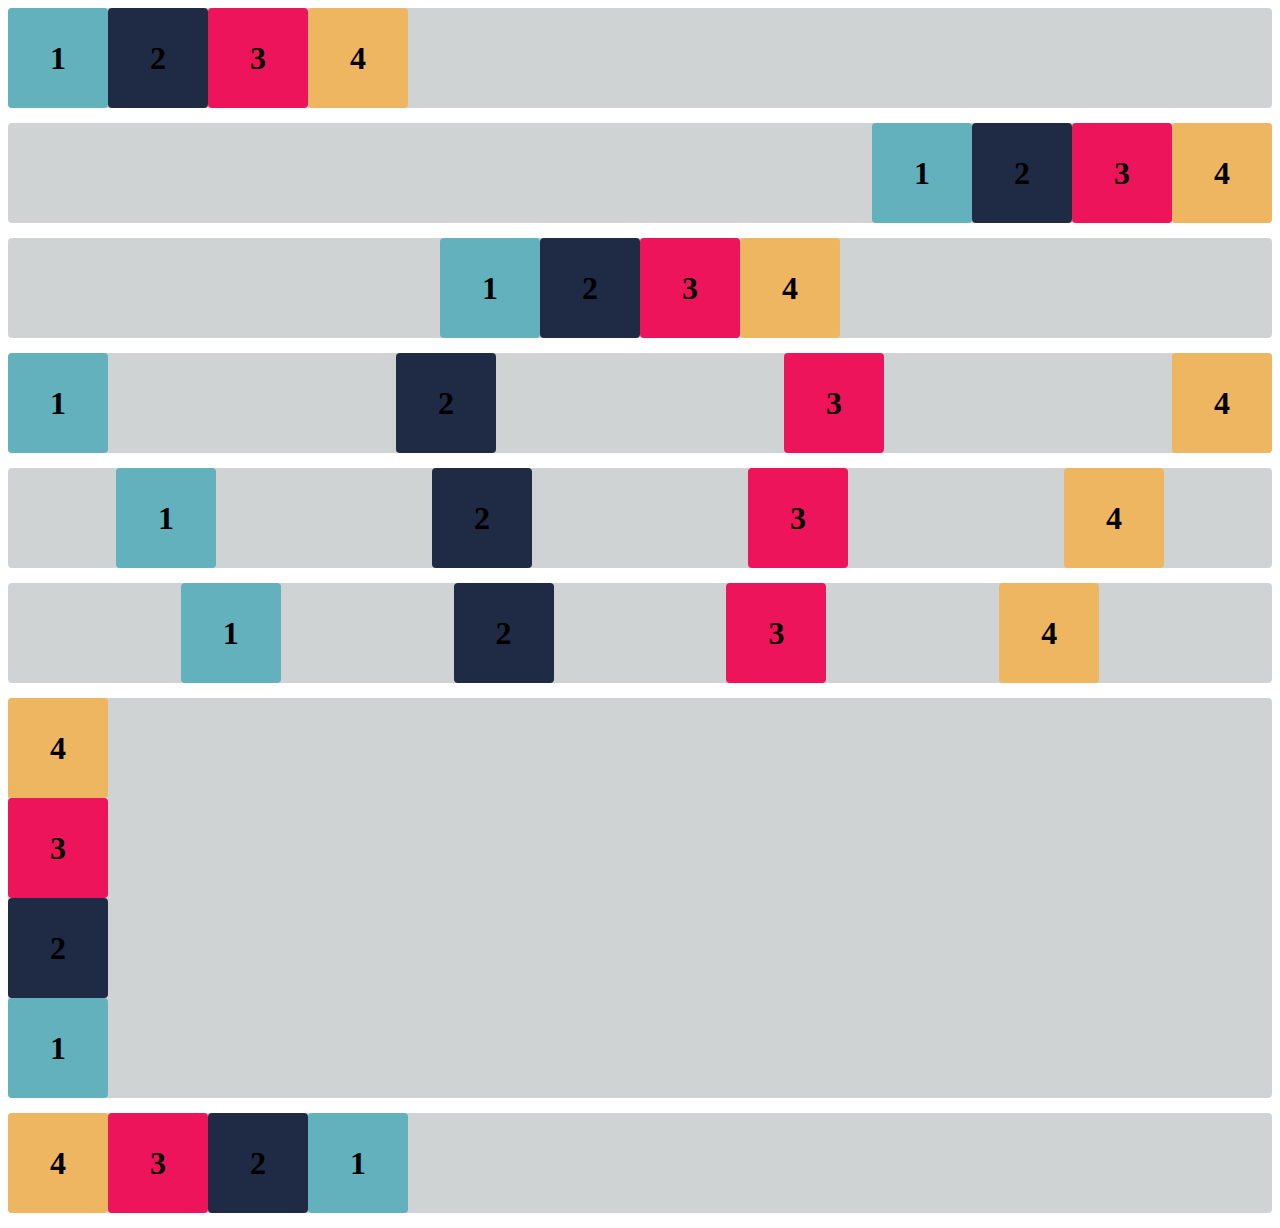
<file: Exercicios_flexbox/index.html>
<!DOCTYPE html>
<html lang="en">

<head>
    <meta charset="UTF-8">
    <meta http-equiv="X-UA-Compatible" content="IE=edge">
    <meta name="viewport" content="width=device-width, initial-scale=1.0">
    <title>Flex-box | Exercícios</title>
    <link rel="stylesheet" href="estilo.css">
</head>

<body>

    <div class="base container1">
        <div class="flex-item box1"><h1>1</h1></div>
        <div class="flex-item box2"><h1>2</h1></div>
        <div class="flex-item box3"><h1>3</h1></div>
        <div class="flex-item box4"><h1>4</h1></div>
    </div>
    <div class="base container2">
        <div class="flex-item box1"><h1>1</h1></div>
        <div class="flex-item box2"><h1>2</h1></div>
        <div class="flex-item box3"><h1>3</h1></div>
        <div class="flex-item box4"><h1>4</h1></div>
    </div>
    <div class="base container3">
        <div class="flex-item box1"><h1>1</h1></div>
        <div class="flex-item box2"><h1>2</h1></div>
        <div class="flex-item box3"><h1>3</h1></div>
        <div class="flex-item box4"><h1>4</h1></div>
    </div>
    <div class="base container4">
        <div class="flex-item box1"><h1>1</h1></div>
        <div class="flex-item box2"><h1>2</h1></div>
        <div class="flex-item box3"><h1>3</h1></div>
        <div class="flex-item box4"><h1>4</h1></div>
    </div>
    <div class="base container5">
        <div class="flex-item box1"><h1>1</h1></div>
        <div class="flex-item box2"><h1>2</h1></div>
        <div class="flex-item box3"><h1>3</h1></div>
        <div class="flex-item box4"><h1>4</h1></div>
    </div>
    <div class="base container6">
        <div class="flex-item box1"><h1>1</h1></div>
        <div class="flex-item box2"><h1>2</h1></div>
        <div class="flex-item box3"><h1>3</h1></div>
        <div class="flex-item box4"><h1>4</h1></div>
    </div>

    <div class="base container-exercicioB">
        <div class="flex-item box1" ><h1>1</h1></div>
        <div class="flex-item box2"><h1>2</h1></div>
        <div class="flex-item box3"><h1>3</h1></div>
        <div class="flex-item box4"><h1>4</h1></div>
    </div>
    <div class="base container-desafio">
        <div class="flex-item box1" ><h1>1</h1></div>
        <div class="flex-item box2"><h1>2</h1></div>
        <div class="flex-item box3"><h1>3</h1></div>
        <div class="flex-item box4"><h1>4</h1></div>
    </div>
</body>

</html>
</file>
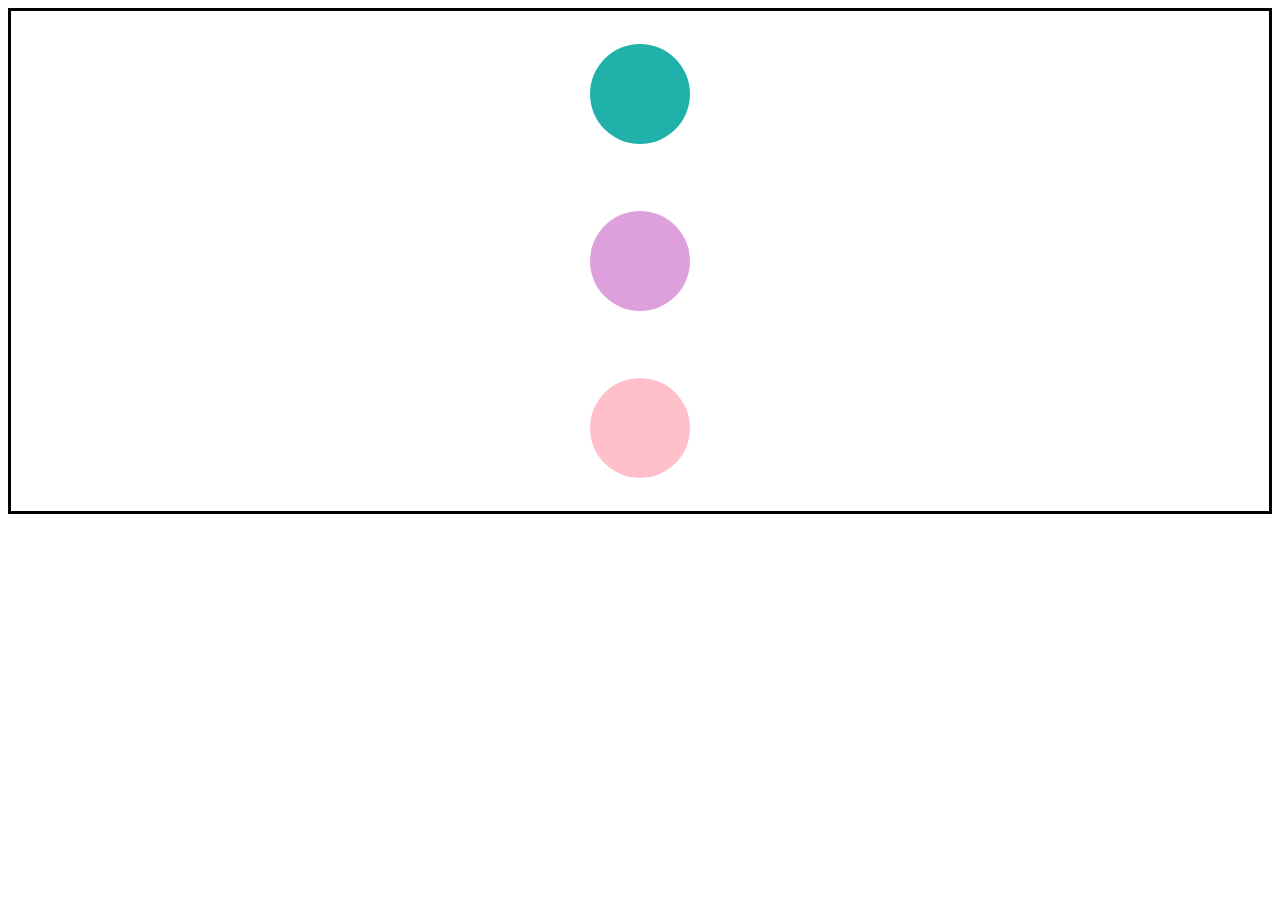
<file: exemplo-flexbox.html>
<!DOCTYPE html>
<html lang="pt">
<head>
    <meta charset="UTF-8">
    <meta http-equiv="X-UA-Compatible" content="IE=edge">
    <meta name="viewport" content="width=device-width, initial-scale=1.0">
    <title>Exemplo Flexbox</title>
    <style>

    .caixa {
        height: 500px ;
        border: 3px solid black ;
        display : flex;
        flex-direction: column;
        align-items: center;
        justify-content: space-around;

}

    .circulo {
    width: 100px ;
    height: 100px ;
    background-color: aqua;
    border-radius: 50%;
    }

    .cor1{
        background-color: lightseagreen;
    }
    .cor2{
        background-color: plum;
    }
    .cor3{
        background-color:pink;
    }

    </style>

</head>
<body>
    <div class="caixa">
        <div class="circulo cor1"></div>
        <div class="circulo cor2"></div>
        <div class="circulo cor3"></div>
    </div>
</body>
</html>
</file>
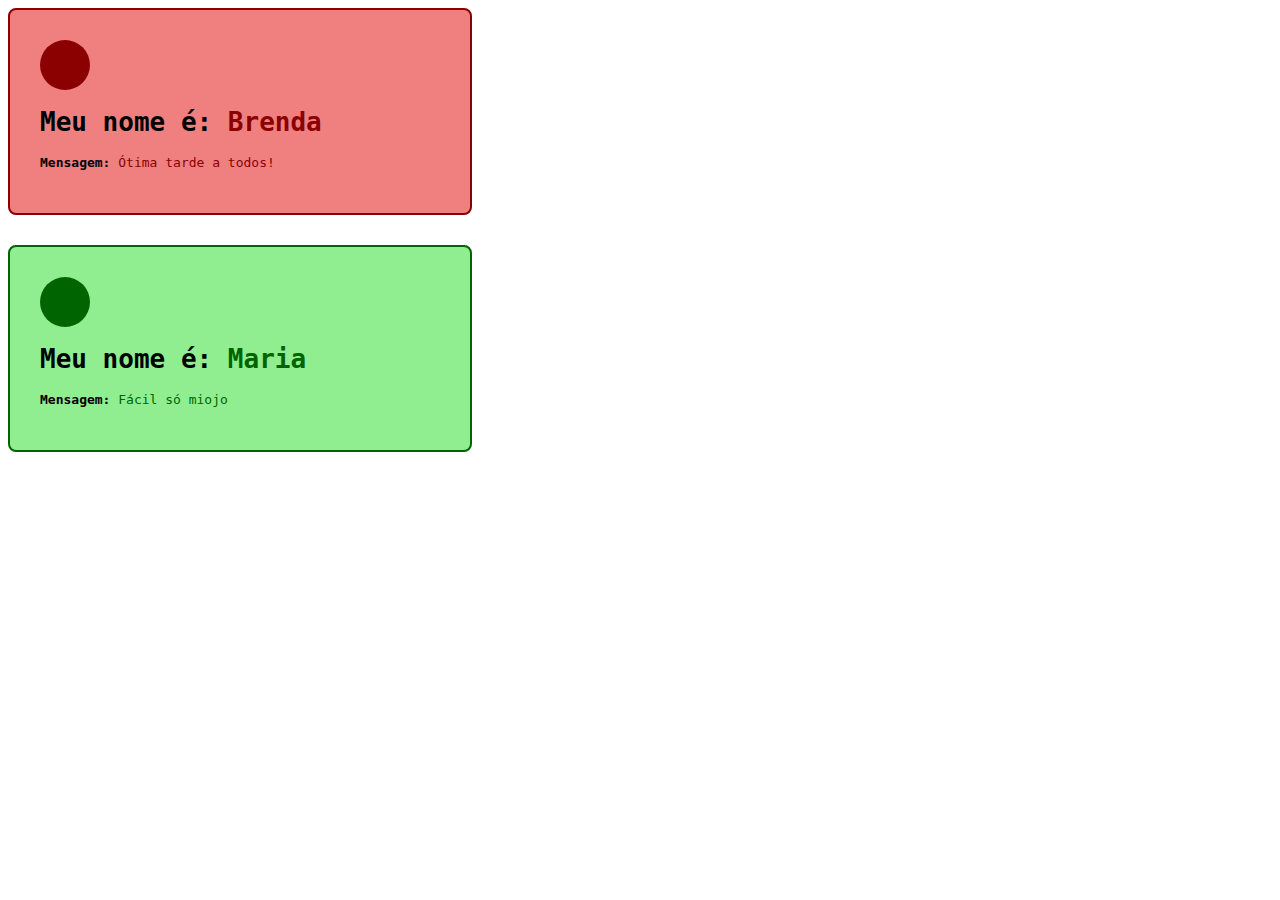
<file: AULA_CSS/AULA01.html>
<!DOCTYPE html>
<html lang="pt">
<head>
    <meta charset="UTF-8">
    <meta http-equiv="X-UA-Compatible" content="IE=edge">
    <meta name="viewport" content="width=device-width, initial-scale=1.0">
    <title>CSS EMBUTIDO</title>
</head>
<body>

    </div>
    <div style="background-color: lightcoral; width:400px; 
    padding: 30px; border: 2px solid darkred; border-radius: 8px ;">

        <div style = "background-color:darkred ; width:50px; 
        height:50px;border-radius: 50px;"></div>
        <h1 style="font-family: monospace;">
            Meu nome é: <span style="color: darkred;">Brenda</span></h1>

        <p style="font-family: monospace;"><b>Mensagem:</b> 
            <span style="color: darkred;">Ótima tarde a todos!</span></p>

    </div>
    <div style="background-color: lightgreen; width:400px; 
    padding: 30px; border: 2px solid darkgreen; border-radius: 8px ;margin-top: 30px;">

        <div style = "background-color:darkgreen ; width:50px; 
        height:50px;border-radius: 50px;"></div>
        <h1 style="font-family: monospace;">
            Meu nome é: <span style="color: darkgreen;">Maria</span></h1>

        <p style="font-family: monospace;"><b>Mensagem:</b> 
            <span style="color: darkgreen;">Fácil só miojo</span></p>



</body>
</html>
</file>
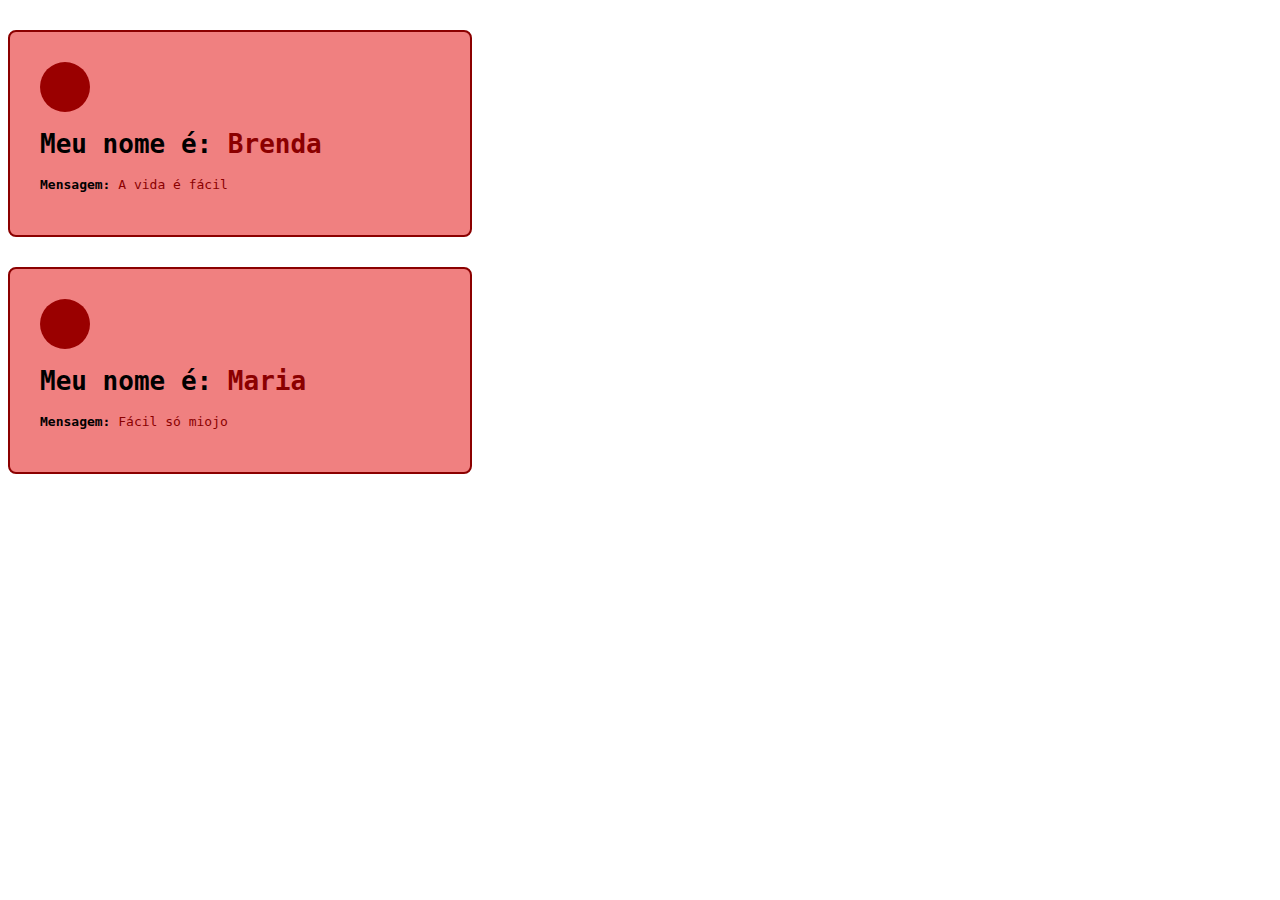
<file: AULA_CSS/AULA_CSS_INTERNO.html>
<!DOCTYPE html>
<html lang="pt">
<head>
    <meta charset="UTF-8">
    <meta http-equiv="X-UA-Compatible" content="IE=edge">
    <meta name="viewport" content="width=device-width, initial-scale=1.0">
    <title>CSS INTERNOS</title>
    <style>
        .card {background-color: lightcoral; 
        width:400px; 
        padding: 30px;
        border: 2px solid darkred; 
        border-radius: 8px ;
        margin-top: 30px;
        font-family: monospace;

        }
        .avatar {
            background-color:rgb(154, 0, 0) ; 
            width:50px; 
            height:50px;
            border-radius: 50px;
        }

        .destaque{
            color: darkred
        }
    </style>
</head>
<body>

    </div>
    <div class= "card">

        <div class = "avatar"></div>
        <h1>
            Meu nome é: <span class="destaque">Brenda</span></h1>

        <p><b>Mensagem:</b> 
            <span span class="destaque">A vida é fácil</span></p>
    </div>
    <div class="card">

        <div class = "avatar"></div>
        <h1>
            Meu nome é: <span span class="destaque">Maria</span></h1>

        <p><b>Mensagem:</b> 
            <span span class="destaque">Fácil só miojo</span></p>



</body>
</html>
</file>
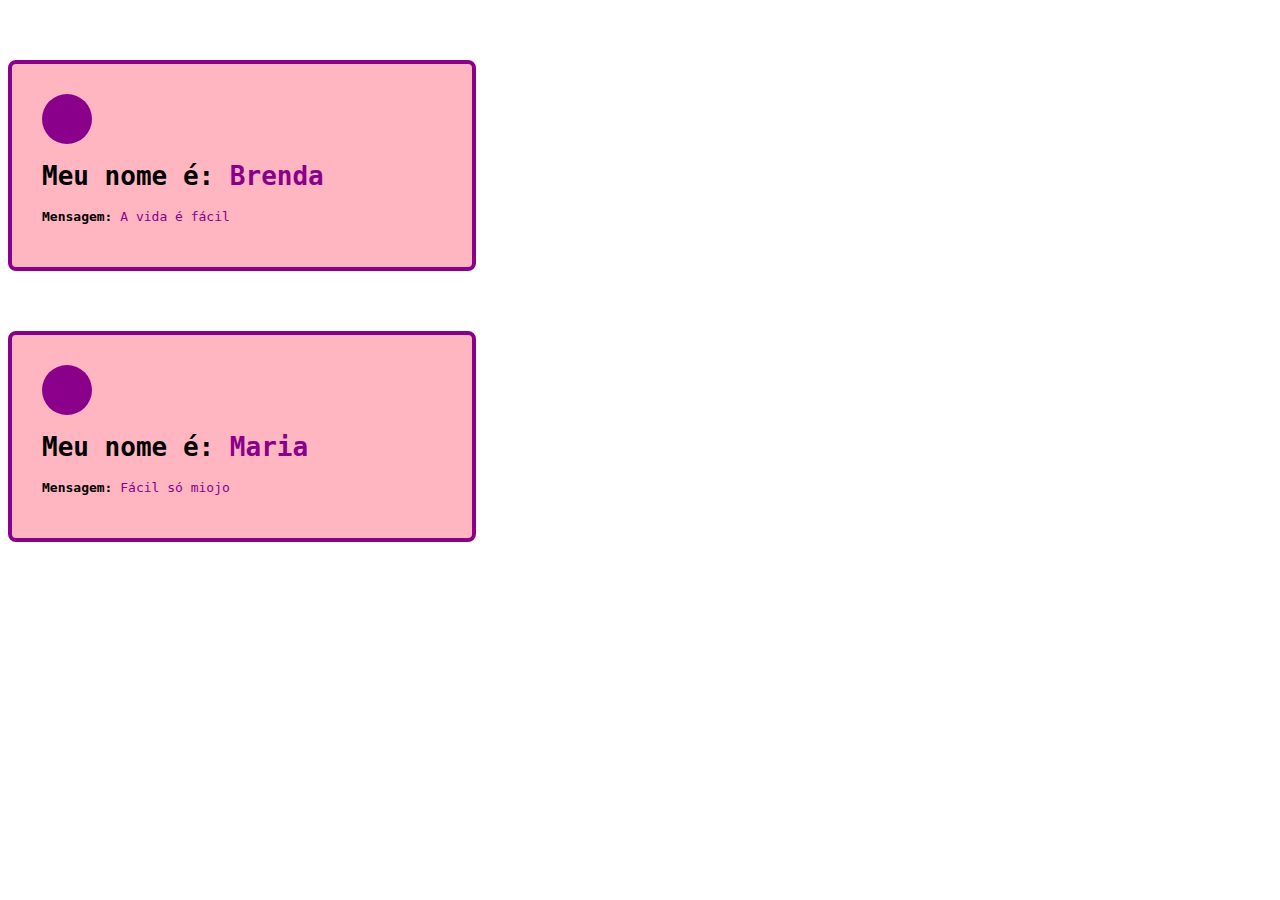
<file: AULA_CSS/CSS externo/arquivo2.html>
<!DOCTYPE html>
<html lang="pt">
<head>
    <meta charset="UTF-8">
    <meta http-equiv="X-UA-Compatible" content="IE=edge">
    <meta name="viewport" content="width=device-width, initial-scale=1.0">
    <title>arq2</title>
    <link rel="stylesheet" href="./style.css"/>
</head>
<body>

</div>
<div class= "card">

    <div class = "avatar"></div>
    <h1>
        Meu nome é: <span class="destaque">Brenda</span></h1>

    <p><b>Mensagem:</b> 
        <span span class="destaque">A vida é fácil</span></p>
</div>
<div class="card">

    <div class = "avatar"></div>
    <h1>
        Meu nome é: <span span class="destaque">Maria</span></h1>

    <p><b>Mensagem:</b> 
        <span span class="destaque">Fácil só miojo</span></p>



</body>
</html>
</file>
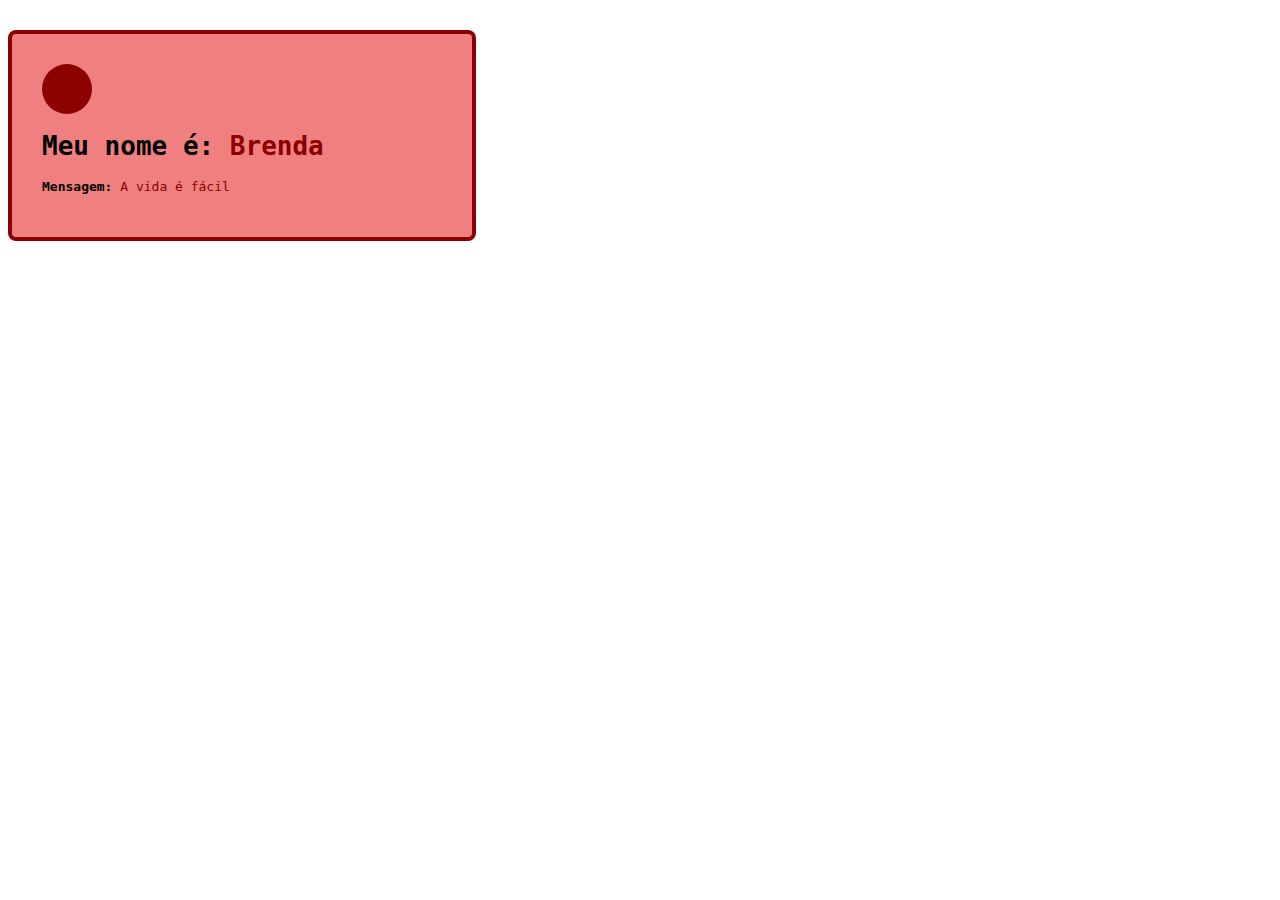
<file: AULA_CSS/CSS externo/arquvo1.html>
<!DOCTYPE html>
<html lang="pt">
<head>
    <meta charset="UTF-8">
    <meta http-equiv="X-UA-Compatible" content="IE=edge">
    <meta name="viewport" content="width=device-width, initial-scale=1.0">
    <title>arq1</title>
    <style>
        .card {background-color: lightcoral; 
        width:400px; 
        padding: 30px;
        border: 4px solid darkred; 
        border-radius: 8px ;
        margin-top: 30px;
        font-family: monospace;

        }
        .avatar {
            background-color: darkred ; 
            width:50px; 
            height:50px;
            border-radius: 50px;
        }

        .destaque{
            color: darkred
        }
    </style>
</head>
<body>

    </div>
    <div class= "card">

        <div class = "avatar"></div>
        <h1>
            Meu nome é: <span class="destaque">Brenda</span></h1>

        <p><b>Mensagem:</b> 
            <span span class="destaque">A vida é fácil</span></p>
    </div>




</body>
</html>
</file>
<file: Exercicios_flexbox/estilo.css>
.flex-item {
    width: 100px;
    height: 100px;
    border-radius: 4px;
    display: flex;
    align-items: center;
}

.base {
    margin-bottom: 15px;
    background-color: #d0d3d4;
    border-radius: 4px;
}

.box1 {
    background-color: #63b1bc;
}

.box2 {
    background-color: #1f2a44;
}

.box3 {
    background-color: #ed145b;
}

.box4 {
    background-color: #efb661;
}

h1 {
    width: fit-content;
    margin: auto;
}

/* Insira o código abaixo */

.container1 {
 display: flex;
 flex-direction: row;   
}

.container2 {
    display: flex;
    justify-content: right;
}

.container3 {
    display: flex;
   justify-content: center;
}

.container4 {
    display: flex;
    justify-content: space-between;
}
.container5 {
    display: flex;
    justify-content: space-around;
}
.container6 {
    display: flex;
    justify-content: space-evenly;
}

.container-exercicioB{
    display: flex;
    flex-direction: column-reverse;
}

.container-desafio{
    display: flex;
    flex-direction: row-reverse;
    justify-content: left;
    
}
</file>
<file: AULA_CSS/CSS externo/style.css>
.card {background-color: lightpink; 
width:400px; 
padding: 30px;
border: 4px solid darkmagenta; 
border-radius: 8px ;
margin-top: 60px;
font-family: monospace;

}
.avatar {
    background-color:darkmagenta ; 
    width:50px; 
    height:50px;
    border-radius: 50px;
}

.destaque{
    color:darkmagenta
}
</file>
